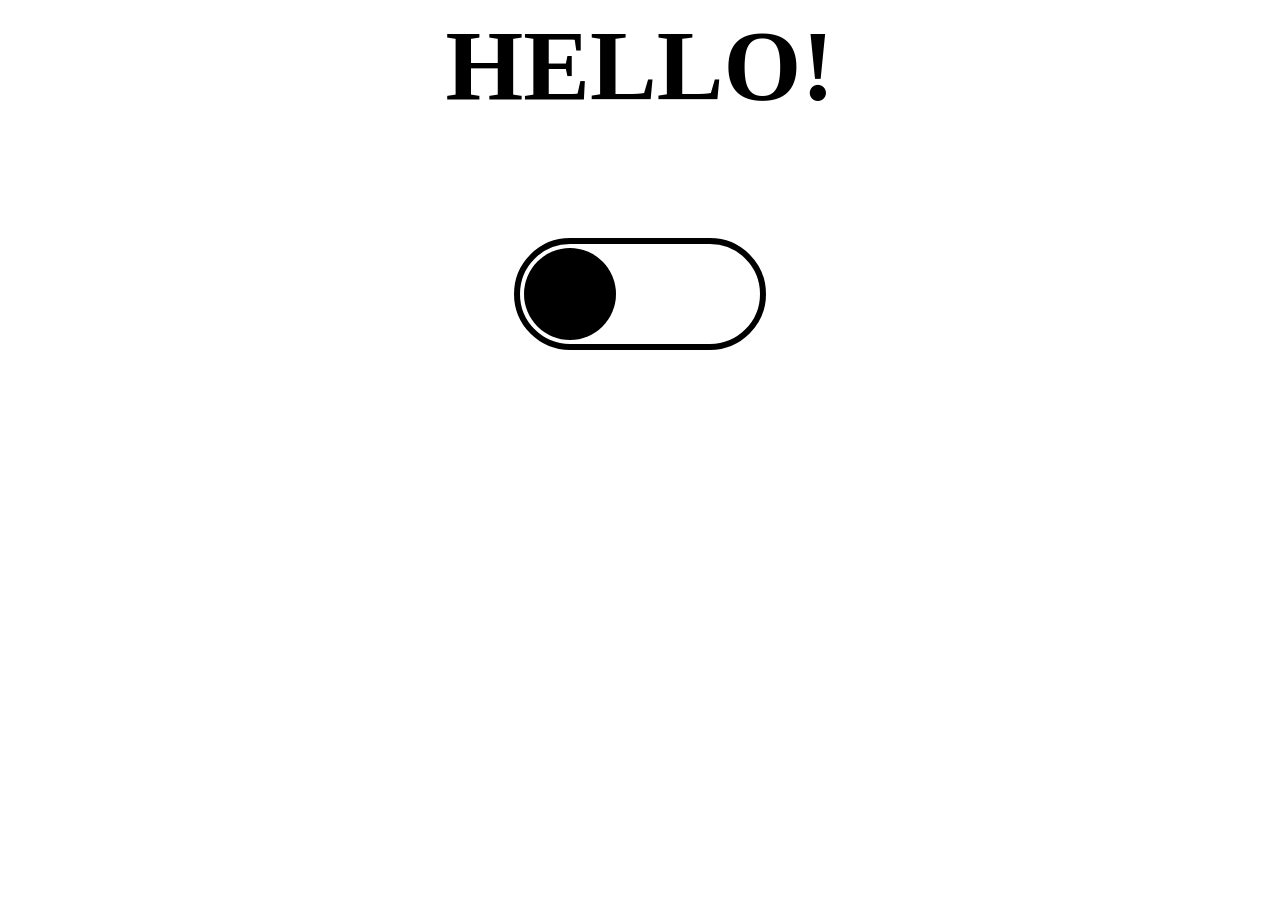
<file: index.html>
<!DOCTYPE html>
<html lang="en">
<head>
  <meta charset="UTF-8">
  <meta http-equiv="X-UA-Compatible" content="IE=edge">
  <meta name="viewport" content="width=device-width, initial-scale=1.0">
  <link rel="stylesheet" href="style.css">
  <title>Button</title>
</head>
<body>
  <div>
  <h1 class="white">HELLO!</h1>
  <h1 class="color">FUCK YOU!</h1>
  <label class="button">
    <input type="checkbox">
    <span class="slide"></span>
  </label>
  </div>
  <script>
    const body=document.querySelector('body')
    const slide=document.querySelector('.slide')
    const color=document.querySelector('.color')
    document.querySelector('.slide').onclick = function(){
      body.classList.toggle('off')
      slide.classList.toggle('off')
      color.classList.toggle('off')
    }
  </script>
</body>
</html>
</file>
<file: style.css>
div{
  display: flex;
  align-items: center;
  justify-content: center;
  flex-direction: column;
}
body.off{
  background-color: black;
}
h1{
  font-family: "poppins";
  font-size: 100px;
  color: white;
  margin: auto;
}
h1.white{
  color:black
}
h1.color.off{
  color:#00ff0a;
  text-shadow: 0 0 10px #00ff0a,
  0 0 20px #00ff0a,
  0 0 60px #00ff0a,
  0 0 40px #00ff0a;
  animation: changeColor 10s linear infinite;
}
@keyframes changeColor{
  0%{
    filter: hue-rotate(0deg);
  }
  100%{
    filter: hue-rotate(360deg);
  }
}
input{
  width: 0;
  height: 0;
  margin: 0;
  display: none;
}
.slide{
  display: block;
  width: 240px;
  height: 100px;
  border-radius:60px;
  border: 6px solid black;
}
.slide.off{
  border: 6px solid white
}
.slide::before{
  display: block;
  content: "";
  position: relative;
  width: 92px;
  height: 92px;
  background-color: black;
  top: 4px;
  left: 4px;
  border-radius: 50%;
  transition: .5s;
}
input:checked + .slide::before{
  transform: translateX(140px);
  background-color: white;
}
</file>
